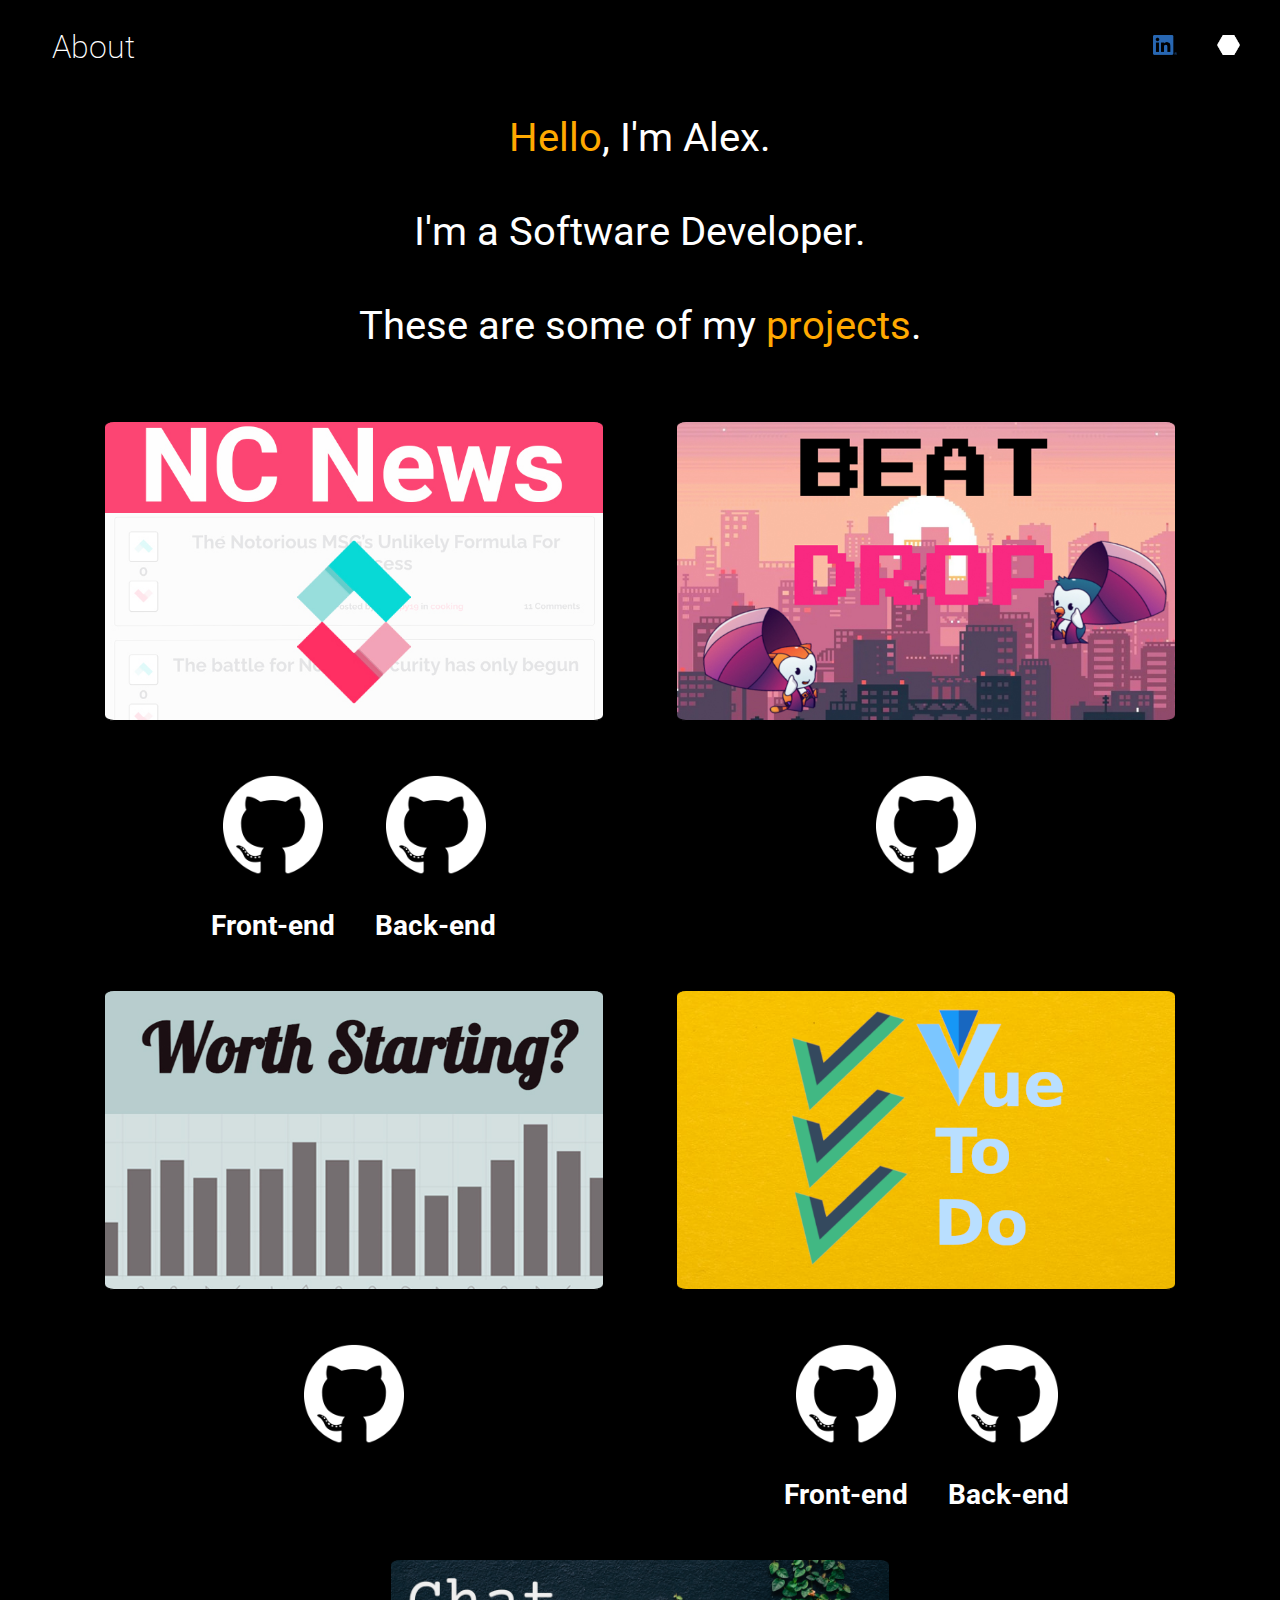
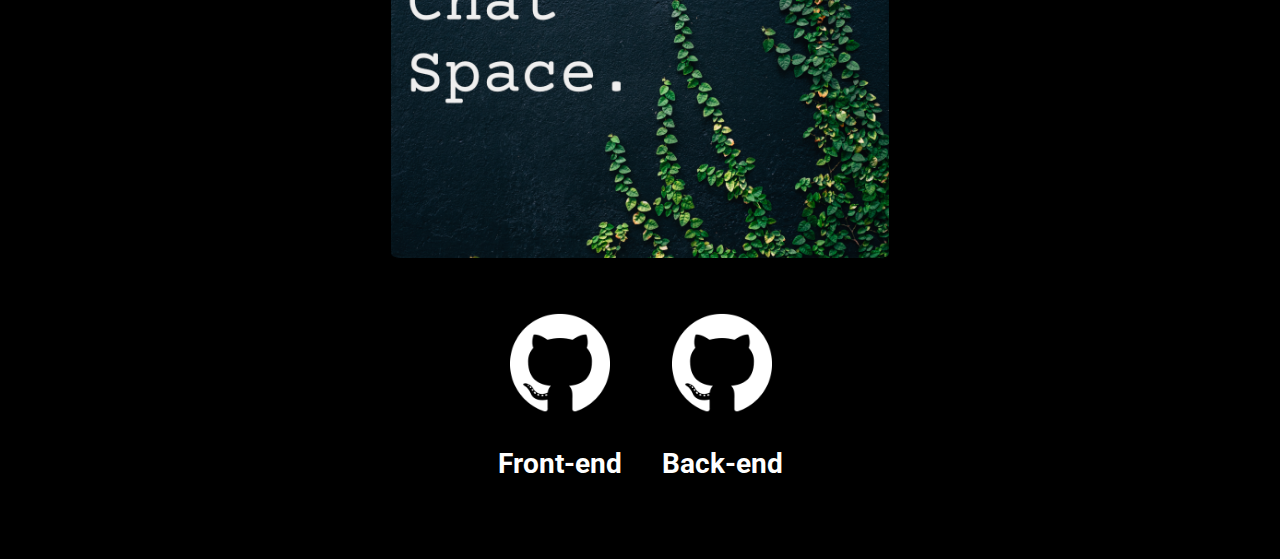
<file: index.html>
<!DOCTYPE html>
<html lang="en">

<head>
    <meta charset="UTF-8">
    <meta http-equiv="X-UA-Compatible" content="IE=edge">
    <meta name="viewport" content="width=device-width, initial-scale=1.0">
    <link href='styles/index.css' rel='stylesheet'>
    <link rel="preconnect" href="https://fonts.googleapis.com">
    <link rel="preconnect" href="https://fonts.gstatic.com" crossorigin>
    <link href="https://fonts.googleapis.com/css2?family=Libre+Baskerville:ital,wght@0,400;0,700;1,400&display=swap"
        rel="stylesheet">
    <link href="https://fonts.googleapis.com/css2?family=Roboto:wght@100;300;400;500;700&display=swap" rel="stylesheet">
    <link href="https://fonts.googleapis.com/css2?family=Nunito:wght@200;300;400;600;700&display=swap" rel="stylesheet">
    <title>Portfolio</title>

</head>

<body>

    <!-- Contains the main layout in grid format -->

    <header id="index-top">
        <nav class="navigation-section">
            <div class="nav-container">
                <a class="nav-link nav-item" href="about.html">
                    <h2 nav-item>About</h2>
                </a>
                <div class="nav-buttons">
                    <a class="nav-item" href="https://www.linkedin.com/in/alex-evans-uk">
                        <img id="linked-in-icon" class="" src="images/linkedin-logo.png" alt="LinkedInLink"></a>
                    <div id="dark-mode-switch" class="nav-item dark-mode-switch">

                        <img id="dark-mode-image" class="dark-mode-image" src="images/hexagon_white.png"
                            alt="Change dark/light mode">
                    </div>
                </div>
            </div>
        </nav>
    </header>

    <main class="main-content">



        <section id="about">


            <div class="about-container">


                <p class="about-description about-item"><a href="about.html"><span class="highlighted">Hello</span></a>,
                    I'm Alex.<br><br>I'm a Software Developer.<br><br>These are some of my <span
                        class="highlighted">projects</span>.</p>

            </div>

        </section>

        <section id="portfolio" class="portfolio-section">

            <div class="project-preview-container">
                <a href="https://nc-news-ae.netlify.app/" target="_blank">
                    <div class="portfolio-preview-container nc-preview">
                        <div class="portfolio-preview-overlay hidden">
                            <p class="project-preview-description">NC News is a social news aggregation, rating, and
                                discussion website.</p>
                            <div class="tech-stack-container">
                                <img class="tech-stack-icon" src="images/nodejs.svg" alt="Node.js">
                                <img class="tech-stack-icon" src="images/expressjs.png" alt="express JS">
                                <img class="tech-stack-icon" src="images/postgresql.svg" alt="PostgreSQL">
                                <img class="tech-stack-icon" src="images/react.svg" alt="React">
                                <img class="tech-stack-icon" src="images/jest-logo.png" alt="Jest">
                            </div>
                        </div>
                    </div>
                </a>
                <div class="project-preview-sub-container">
                    <a href="https://nc-news-ae.netlify.app/" target="_blank">
                        <div class="portfolio-preview-container-mobile only-mobile">
                            <div class="portfolio-preview-overlay-mobile nc-mobile">
                                <p class="project-preview-description">NC News is a social news aggregation, rating, and
                                    discussion website.</p>
                                <div class="tech-stack-container">
                                    <img class="tech-stack-icon" src="images/nodejs.svg" alt="Node.js">
                                    <img class="tech-stack-icon" src="images/expressjs.png" alt="express JS">
                                    <img class="tech-stack-icon" src="images/postgresql.svg" alt="PostgreSQL">
                                    <img class="tech-stack-icon" src="images/react.svg" alt="React">
                                    <img class="tech-stack-icon" src="images/jest-logo.png" alt="Jest">
                                </div>
                            </div>
                        </div>
                    </a>

                    <div class="project-preview-links-container">
                        <div class="link-container">
                            <a href="https://github.com/alevans99/nc-news-fe" target="_blank" class="project-link"><img
                                    class="link-image github-image" src="images/github-light.png"
                                    alt="Visit NC News front-end">
                                <h3 class="project-link-title">Front-end</h3>
                            </a>
                        </div>
                        <div class="link-container">
                            <a href="https://github.com/alevans99/nc-news" target="_blank" class="project-link"><img
                                    class="link-image github-image" src="images/github-light.png"
                                    alt="Visit NC News back-end">
                                <h3 class="project-link-title">Back-end</h3>
                            </a>
                        </div>
                    </div>

                </div>

            </div>
            <div class="project-preview-container">

                <a href="https://beatdrop.netlify.app/" target="_blank">
                    <div class="portfolio-preview-container bd-preview">
                        <div class="portfolio-preview-overlay hidden">

                            <p class="project-preview-description">BeatDrop is a vertical scrolling video game with
                                integrated social features.</p>

                            <div class="tech-stack-container">
                                <img class="tech-stack-icon" src="images/nodejs.svg" alt="Node.js">
                                <img class="tech-stack-icon" src="images/firebase.svg" alt="Firebase">
                                <img class="tech-stack-icon" src="images/phaser.png" alt="Phaser">
                                <img class="tech-stack-icon" src="images/react.svg" alt="React">
                            </div>
                        </div>

                    </div>
                </a>
                <div class="project-preview-sub-container">

                    <a href="https://beatdrop.netlify.app/" target="_blank">
                        <div class="portfolio-preview-container-mobile only-mobile">
                            <div class="portfolio-preview-overlay-mobile bd-mobile">
                                <p class="project-preview-description">BeatDrop is a vertical scrolling video game with
                                    integrated social features.</p>
                                <div class="tech-stack-container">
                                    <img class="tech-stack-icon" src="images/nodejs.svg" alt="Node.js">
                                    <img class="tech-stack-icon" src="images/firebase.svg" alt="Firebase">
                                    <img class="tech-stack-icon" src="images/phaser.png" alt="Phaser">
                                    <img class="tech-stack-icon" src="images/react.svg" alt="React">
                                </div>
                            </div>
                        </div>
                    </a>
                    <div class="project-preview-links-container">

                        <div class="link-container">

                            <a href="https://github.com/BeatDropNC/BeatDrop" target="_blank" class="project-link"><img
                                    class="link-image github-image" src="images/github-light.png"
                                    alt="Visit Beatdrop Github">
                                <h3 class="project-link-title"></h3>
                            </a>
                        </div>
                    </div>

                </div>

            </div>
            <div class="project-preview-container">

                <a href="https://worth-starting.netlify.app/" target="_blank">
                    <div class="portfolio-preview-container ws-preview">
                        <div class="portfolio-preview-overlay hidden">

                            <p class="project-preview-description">Clear TV episode ratings to help users decide which
                                series to start.</p>

                            <div class="tech-stack-container">
                                <img class="tech-stack-icon" src="images/react.svg" alt="express JS">
                                <img class="tech-stack-icon" src="images/axios.svg" alt="Axios">
                                <img class="tech-stack-icon" src="images/chartjs-logo.svg" alt="Chart JS">
                            </div>
                        </div>

                    </div>
                </a>
                <div class="project-preview-sub-container">
                    <a href="https://worth-starting.netlify.app/" target="_blank">
                        <div class="portfolio-preview-container-mobile only-mobile">
                            <div class="portfolio-preview-overlay-mobile ws-mobile">
                                <p class="project-preview-description">Clear TV episode ratings to help users decide
                                    which series to start.</p>
                                <div class="tech-stack-container">
                                    <img class="tech-stack-icon" src="images/react.svg" alt="express JS">
                                    <img class="tech-stack-icon" src="images/axios.svg" alt="Axios">
                                    <img class="tech-stack-icon" src="images/chartjs-logo.svg" alt="Chart JS">
                                </div>
                            </div>
                        </div>
                    </a>
                    <div class="project-preview-links-container">

                        <div class="link-container">

                            <a href="https://github.com/alevans99/worth-starting" target="_blank"
                                class="project-link"><img class="link-image github-image" src="images/github-light.png"
                                    alt="Visit Worth Starting github">
                                <h3 class="project-link-title"></h3>
                            </a>
                        </div>
                    </div>

                </div>

            </div>
            <div class="project-preview-container">

                <a href="https://vue-to-do-ae.netlify.app/" target="_blank">
                    <div class="portfolio-preview-container vtd-preview">
                        <div class="portfolio-preview-overlay hidden">

                            <p class="project-preview-description">Create and edit notes with the ability to set
                                priorities and deadlines.</p>

                            <div class="tech-stack-container">
                                <img class="tech-stack-icon" src="images/vue.png" alt="Vue.JS">
                                <img class="tech-stack-icon" src="images/jest-logo.png" alt="Jest">
                                <img class="tech-stack-icon" src="images/expressjs.png" alt="express">
                                <img class="tech-stack-icon" src="images/postgresql.svg" alt="PostgreSQL">
                                <img class="tech-stack-icon" src="images/vuetify.png" alt="Vuetify">
                            </div>
                        </div>

                    </div>
                </a>
                <div class="project-preview-sub-container">
                    <a href="https://vue-to-do-ae.netlify.app/" target="_blank">
                        <div class="portfolio-preview-container-mobile only-mobile">
                            <div class="portfolio-preview-overlay-mobile vtd-mobile">
                                <p class="project-preview-description">Create and edit notes with the ability to set
                                    priorities and deadlines.</p>
                                <div class="tech-stack-container">
                                    <img class="tech-stack-icon" src="images/vue.png" alt="Vue.JS">
                                    <img class="tech-stack-icon" src="images/jest-logo.png" alt="Jest">
                                    <img class="tech-stack-icon" src="images/expressjs.png" alt="express">
                                    <img class="tech-stack-icon" src="images/postgresql.svg" alt="PostgreSQL">
                                    <img class="tech-stack-icon" src="images/vuetify.png" alt="Vuetify">
                                </div>
                            </div>
                        </div>
                    </a>
                    <div class="project-preview-links-container">

                        <div class="link-container">

                            <a href="https://github.com/alevans99/vue-to-do-fe" target="_blank"
                                class="project-link"><img class="link-image github-image" src="images/github-light.png"
                                    alt="Visit Vue-To-Do github">
                                <h3 class="project-link-title">Front-end</h3>
                            </a>
                        </div>
                        <div class="link-container">

                            <a href="https://github.com/alevans99/vue-to-do-be" target="_blank"
                                class="project-link"><img class="link-image github-image" src="images/github-light.png"
                                    alt="Visit Vue-To-Do github">
                                <h3 class="project-link-title">Back-end</h3>
                            </a>
                        </div>
                    </div>
                </div>

            </div>

            <div class="project-preview-container">

                <a href="https://chat-space-ae.netlify.app/" target="_blank">
                    <div class="portfolio-preview-container cs-preview">
                        <div class="portfolio-preview-overlay hidden">

                            <p class="project-preview-description">An instant messenger with the ability to create and
                                share randomised rooms.</p>

                            <div class="tech-stack-container">
                                <img class="tech-stack-icon" src="images/vue.png" alt="Vue.JS">
                                <img class="tech-stack-icon" src="images/socket-io.svg" alt="Socket.io">
                                <img class="tech-stack-icon" src="images/expressjs.png" alt="express">
                                <img class="tech-stack-icon" src="images/vuetify.png" alt="Vuetify">
                            </div>
                        </div>

                    </div>
                </a>
                <div class="project-preview-sub-container">
                    <a href="https://chat-space-ae.netlify.app/" target="_blank">
                        <div class="portfolio-preview-container-mobile only-mobile">
                            <div class="portfolio-preview-overlay-mobile vtd-mobile">
                                <p class="project-preview-description">An instant messenger with the ability to create
                                    and share randomised rooms.</p>
                                <div class="tech-stack-container">
                                    <img class="tech-stack-icon" src="images/vue.png" alt="Vue.JS">
                                    <img class="tech-stack-icon" src="images/socket-io.svg" alt="Socket.io">
                                    <img class="tech-stack-icon" src="images/expressjs.png" alt="express">
                                    <img class="tech-stack-icon" src="images/vuetify.png" alt="Vuetify">
                                </div>
                            </div>
                        </div>
                    </a>
                    <div class="project-preview-links-container">

                        <div class="link-container">

                            <a href="https://github.com/alevans99/chat-space-fe" target="_blank"
                                class="project-link"><img class="link-image github-image" src="images/github-light.png"
                                    alt="Visit Chat Space Backend github">
                                <h3 class="project-link-title">Front-end</h3>
                            </a>
                        </div>
                        <div class="link-container">

                            <a href="https://github.com/alevans99/chat-space-be" target="_blank"
                                class="project-link"><img class="link-image github-image" src="images/github-light.png"
                                    alt="Visit Chat Space Frontend github">
                                <h3 class="project-link-title">Back-end</h3>
                            </a>
                        </div>
                    </div>
                </div>

            </div>
        </section>




    </main>




</body>
<script src="scripts/index.js"></script>

</html>
</file>
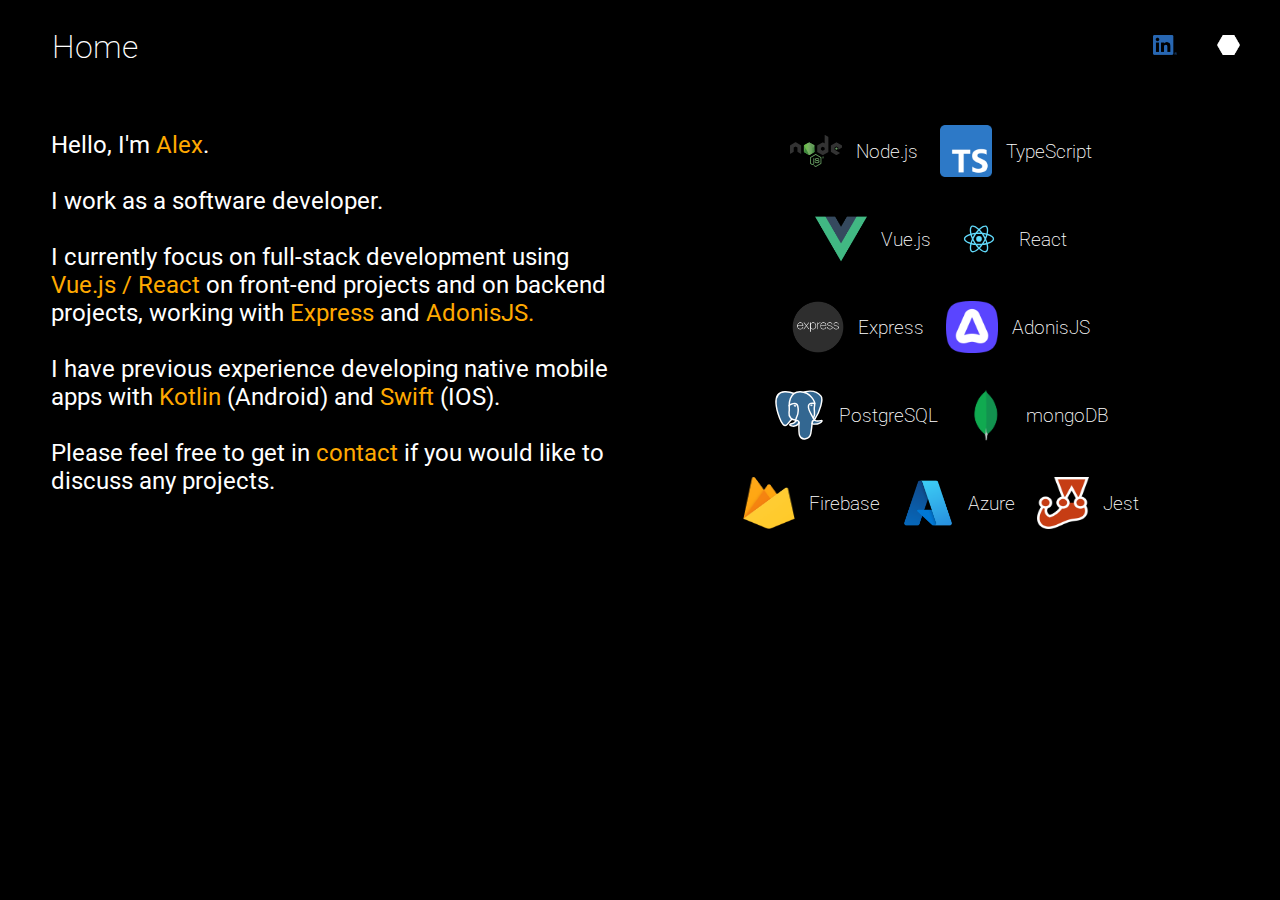
<file: about.html>
<!DOCTYPE html>
<html lang="en">

<head>
  <meta charset="UTF-8" />
  <meta http-equiv="X-UA-Compatible" content="IE=edge" />
  <meta name="viewport" content="width=device-width, initial-scale=1.0" />
  <link href="styles/index.css" rel="stylesheet" />
  <link href="styles/about.css" rel="stylesheet" />
  <link rel="preconnect" href="https://fonts.googleapis.com" />
  <link rel="preconnect" href="https://fonts.gstatic.com" crossorigin />
  <link href="https://fonts.googleapis.com/css2?family=Libre+Baskerville:ital,wght@0,400;0,700;1,400&display=swap"
    rel="stylesheet" />
  <link href="https://fonts.googleapis.com/css2?family=Roboto:wght@100;300;400;500;700&display=swap" rel="stylesheet" />
  <link href="https://fonts.googleapis.com/css2?family=Nunito:wght@200;300;400;600;700&display=swap" rel="stylesheet" />
  <title>About Alex</title>
</head>

<body>
  <header id="projects-top">
    <nav class="navigation-section">
      <div class="nav-container">
        <a class="nav-link nav-item" href="index.html">
          <h2 nav-item>Home</h2>
        </a>
        <div class="nav-buttons">
          <a class="nav-item" href="https://www.linkedin.com/in/alex-evans-uk">
            <img id="linked-in-icon" class="" src="images/linkedin-logo.png" alt="LinkedInLink"></a>
          <div id="dark-mode-switch" class="nav-item dark-mode-switch">

            <img id="dark-mode-image" class="dark-mode-image" src="images/hexagon_white.png"
              alt="Change dark/light mode">
          </div>
        </div>
      </div>
    </nav>
  </header>
  <main class="main-content">
    <div class="about-container">
      <p class="portfolio-description">
        Hello, I'm <a href="https://github.com/alevans99" target="_blank"><span class="highlighted">Alex</span></a>.
        <br><br>I work as a software developer. <br><br>
        I currently focus on full-stack development using <span class="highlighted">Vue.js / React</span> on front-end
        projects and on backend projects, working with <span class="highlighted">Express</span> and <span
          class="highlighted">AdonisJS.</span>
        <br><br>I have previous experience developing native mobile apps with <span class="highlighted">Kotlin</span>
        (Android) and <span class="highlighted">Swift</span> (IOS).
        <br><br>Please feel free to get in <a href="https://www.linkedin.com/in/alex-evans-uk" target="_blank"><span
            class="highlighted">contact</span></a> if you would like to discuss any projects.
      </p>

      <div class="about-tech-container">
        <!-- <h3>Languages</h3> -->

        <div class="tech-category">
          <div class="single-tech">
            <img class="tech-stack-icon" src="images/nodejs.svg">
            <p class="tech-stack-text">Node.js</p>
          </div>
          <div class="single-tech">
            <img class="tech-stack-icon" src="images/typescript-logo.png">
            <p class="tech-stack-text">TypeScript</p>
          </div>
        </div>
        <!-- <h3>Front-End Frameworks</h3> -->

        <div class="tech-category">
          <div class="single-tech">
            <img class="tech-stack-icon" src="images/vue.png">
            <p class="tech-stack-text">Vue.js</p>
          </div>
          <div class="single-tech">
            <img class="tech-stack-icon" src="images/react.svg">
            <p class="tech-stack-text">React</p>
          </div>
        </div>

        <!-- <h3>Back-End</h3> -->

        <div class="tech-category">
          <div class="single-tech">
            <img class="tech-stack-icon" src="images/express.png">
            <p class="tech-stack-text">Express</p>
          </div>
          <div class="single-tech">
            <img class="tech-stack-icon" src="images/adonisjs.png">
            <p class="tech-stack-text">AdonisJS</p>
          </div>
        </div>



        <!-- <h3>DB</h3> -->

        <div class="tech-category">
          <div class="single-tech">
            <img class="tech-stack-icon" src="images/postgresql.svg">
            <p class="tech-stack-text">PostgreSQL</p>
          </div>
          <div class="single-tech">
            <img class="tech-stack-icon" src="images/mongodb.png">
            <p class="tech-stack-text">mongoDB</p>
          </div>
        </div>


        <!-- <h3>Cloud</h3> -->

        <div class="tech-category">
          <div class="single-tech">
            <img class="tech-stack-icon" src="images/firebase-logo.png">
            <p class="tech-stack-text">Firebase</p>
          </div>
          <div class="single-tech">
            <img class="tech-stack-icon" src="images/azure.png">
            <p class="tech-stack-text">Azure</p>
          </div>
        </div>

        <!-- <h3>Testing</h3> -->

        <div class="tech-category">
          <div class="single-tech">
            <img class="tech-stack-icon" src="images/jest-logo.png">
            <p class="tech-stack-text">Jest</p>
          </div>
        </div>



      </div>

    </div>

  </main>

</body>
<script src="scripts/index.js"></script>

</html>
</file>
<file: styles/index.css>
*,
*::before,
*::after {
  box-sizing: border-box;
}

/* Variables */

html {
  --main-font-color: #fff;
  --main-background-color: #000;
  --highlight-color: #ffa900;
  --highlight-hover-color: #ffe2a9;

  --button-background-color: #000;
  --button-text-color: #fff;
  --button-hover-text-color: #fff;
  --button-hover-background-color: #ffa900;
  --button-border-color: #ffa900;
  --button-hover-border-color: #ffa900;
}

body {
  background-color: var(--main-background-color);
  color: var(--main-font-color);
  transition-property: color, background-color, border;
  transition-duration: 0.2s;
  margin: 0;
}

a {
  text-decoration: none;
}

h1 {
  margin: 0;
}

ul {
  margin: 0;
  padding: 0;
}

.grid {
  display: grid;
}

.navigation-section {
  height: 100%;
  margin-left: 10px;
}

.flex-container {
  display: flex;
}

.nav-item {
  padding: 0 20px;

}

.nav-item h2 {
  list-style-type: none;
  padding: 2%;
  color: var(--main-font-color);
  font-family: 'Roboto', sans-serif;
  font-weight: 200;
  cursor: pointer;
  font-size: 2rem;
}

.nav-item h2:hover {
  color: var(--highlight-color);
}

.nav-buttons {
  display: flex;
  justify-content: space-between;
}

.nav-container {
  align-items: center;
  display: flex;
  justify-content: space-between;
  padding: 0 20px;
}

.dark-mode-switch {
  margin-left: auto;
  cursor: pointer;
}

.dark-mode-image {
  height: 20px;
}

#linked-in-icon {
  height: 20px;
  cursor: pointer;
}

.site-heading {
  font-size: max(2em);
  font-family: 'Libre Baskerville', serif;
  font-weight: 400;
  text-align: center;
}

.highlighted {
  color: var(--highlight-color);
}

a .highlighted:hover {
  color: var(--highlight-hover-color);
}

.about-title {
  text-align: right;
  font-size: 2em;
  font-family: 'Libre Baskerville', serif;
  font-weight: 400;
  margin: 0;
  width: 300px;
  align-self: start;
}

.about-image {
  border-radius: 15%;
  height: 200px;
  margin-left: 30px;
  margin-right: 30px;
}

.about-description {
  text-align: center;
  font-family: 'Roboto', sans-serif;
  font-weight: 400;
  font-size: 2.5em;
  color: var(--main-font-color);
  margin-top: 20px;
}

.portfolio-section {
  margin: 4%;
  display: flex;
  flex-wrap: wrap;
  justify-content: space-evenly;
}

.portfolio-preview-container {
  width: 500px;
  height: 300px;
  background-position: center;
  background-repeat: no-repeat;
  background-size: cover;
  border-radius: 2%;
  margin: 20px;
  border: 1px #000 solid;
  margin-bottom: 10%;
}

.portfolio-preview-container-mobile {
  width: 500px;
  height: 300px;
  background-position: center;
  background-repeat: no-repeat;
  background-size: cover;
  border-radius: 2%;
  margin: 20px;
  border: 1px #000 solid;
  margin-bottom: 10%;
}

.nc-preview {
  background-image: url('../images/nc-news-1.jpg');
}

.bd-preview {
  background-image: url('../images/beatdrop-image.jpg');
}

.ws-preview {
  background-image: url('../images/worth-starting-preview.jpg');
}

.vtd-preview {
  background-image: url('../images/vue-to-do-image.png');
}

.cs-preview {
  background-image: url('../images/chat-space-image.png');
}

.portfolio-preview-overlay {
  height: 100%;
  width: 100%;
  display: flex;
  background-color: rgba(255, 255, 255, 0.9);
  border-radius: 2%;
  flex-wrap: nowrap;
  flex-direction: column;
  overflow: hidden;
  justify-content: space-between;
  visibility: visible;
  opacity: 1;
  transition: visibility 0.2s, opacity 0.2s linear;
  cursor: pointer;
}

.portfolio-preview-overlay-mobile {
  height: 100%;
  width: 100%;
  display: flex;
  background-color: rgba(255, 255, 255, 0.9);
  border-radius: 2%;
  flex-wrap: nowrap;
  flex-direction: column;
  overflow: hidden;
  justify-content: space-between;
  cursor: pointer;
}

.portfolio-preview-overlay-mobile.nc-mobile,
.portfolio-preview-overlay-mobile.bd-mobile,
.portfolio-preview-overlay-mobile.ws-mobile,
.portfolio-preview-overlay-mobile.vtd-mobile {
  background-color: rgb(255, 255, 255);
}

.hidden {
  visibility: hidden;
  opacity: 0;
  transition: visibility 0.3s, opacity 0.3s linear;
}

.project-preview-description {
  font-family: 'Roboto', sans-serif;

  font-size: 2rem;
  font-weight: 300;
  color: #000;
  margin: 20px;
  text-align: center;
  line-height: 1.8;
}

.tech-stack-container {
  height: 30%;
  width: 100%;
  background-color: #fff;
  display: flex;
  flex-wrap: nowrap;
  align-items: center;
  justify-content: space-around;
}

.tech-stack-icon {
  height: 50%;
  padding: 4px;
}

.project-preview-sub-container {
  display: flex;
  align-content: center;
  flex-direction: column;
}

.project-preview-links-container {
  display: flex;
  flex-wrap: wrap;
  justify-content: center;
}

.link-container {
  margin-left: 20px;
  margin-right: 20px;
  display: flex;
  flex-direction: column;
  align-items: center;
}

.link-container img {
  width: 100px;
  height: 100px;
}

.link-container a {
  text-align: center;
  font-family: 'Roboto', sans-serif;
  font-weight: 300;
  font-size: 1.5em;
  color: var(--main-font-color);
}

.link-container img:hover {
  background-color: var(--highlight-color);
  border-radius: 50%;
  box-shadow: 0 0 10px 4px var(--highlight-hover-color);
}

.only-mobile {
  display: none;
}

@media only screen and (max-width: 1230px) {
  .only-mobile {
    display: none;
  }

  .portfolio-preview-container {
    width: 400px;
    height: 240px;
  }

  .portfolio-preview-container-mobile {
    display: none;
    width: 400px;
    height: 240px;
  }

  .project-preview-description {
    font-size: 1.5rem;
  }

  .link-container a {
    font-size: 1.2em;
  }

  .link-container img {
    width: 80px;
    height: 80px;
  }
}

@media only screen and (max-width: 1000px) {
  .only-mobile {
    display: none;
  }

  .portfolio-preview-container {
    width: 300px;
    height: 180px;
  }

  .portfolio-preview-container-mobile {
    display: none;
    width: 300px;
    height: 180px;
  }

  .project-preview-description {
    font-size: 1rem;
  }

  .about-description,
  .portfolio-description {
    font-size: 1.6rem;
    text-align: center;
  }

  .link-container a {
    font-size: 1.1em;
  }

  .link-container img {
    width: 70px;
    height: 70px;
  }
}

@media only screen and (max-width: 640px) {
  .only-mobile {
    display: block;
  }

  .nav-item h2 {
    font-size: 1.4rem;
  }

  .portfolio-preview-container {
    margin-bottom: 0;
    border-bottom-left-radius: 0;
    border-bottom-right-radius: 0;
    border-bottom: none;
  }

  .portfolio-preview-container-mobile {
    margin-top: 0;
    border-top: none;
    border-top-left-radius: 0;
    border-top-right-radius: 0;
  }

  .portfolio-preview-overlay {
    display: none;
  }

  .portfolio-preview-overlay-mobile {
    margin-bottom: 20px;
    border-top-left-radius: 0;
    border-top-right-radius: 0;
  }

  .project-preview-sub-container {
    gap: 20px;
  }

  .portfolio-description {
    font-size: 1.4rem;
    text-align: center;
  }

  .about-description,
  .portfolio-description {
    font-size: 1.4rem;
    text-align: center;
  }

  .link-container a {
    font-size: 1em;
  }

  .link-container img {
    width: 60px;
    height: 60px;
  }
}
</file>
<file: styles/about.css>
.about-tech-container {
  display: flex;
  flex-direction: row;
  align-items: center;
  flex-wrap: wrap;
  justify-content: center;
  padding-left: 0;
}

.tech-category {
  display: flex;
  justify-content: space-around;
}

.tech-stack-icon {
  width: 60px;
  height: 60px;
  margin: 10px;
}

.about-container {
  display: grid;
  grid-template-rows: 1fr;
  grid-template-columns: 50% 50%;
  margin: 1% 4%;
}

.single-tech {
  display: flex;
  align-items: center;
  font-weight: 200;
  font-size: 0.8em;
  padding: 4px;
}

.portfolio-description {
  font-size: 1em
}


.main-content {
  text-align: left;
  font-family: 'Roboto', sans-serif;
  font-weight: 400;
  font-size: 1.5em;
  color: var(--main-font-color);
  margin: 0;
}


@media only screen and (min-width: 1400px) {
  .about-container {
    display: grid;
    grid-template-rows: 1fr auto;
    grid-template-columns: 100%;
    margin: 1% 4%;
  }

  .main-content {
    text-align: center;
  }

  .portfolio-description {
    font-size: 1.4em
  }
}


@media only screen and (max-width: 1200px) {
  .tech-stack-icon {
    width: 40px;
    height: 40px;
    margin: 6px;
  }

  .single-tech {
    font-size: 0.6em;
    padding: 10px;
  }
}

@media only screen and (max-width: 920px) {

  .about-container {
    display: grid;
    grid-template-rows: 1fr auto;
    grid-template-columns: 100%;
    margin: 1% 4%;
  }


  .tech-stack-icon {
    width: 40px;
    height: 40px;
    margin: 5px;
  }

  .portfolio-description {
    font-size: 0.9em
  }


}

@media only screen and (max-width: 820px) {

  /* .about-container {
    display: grid;
    grid-template-rows: 1fr auto;
    grid-template-columns: 100%;
    margin: 1% 4%;
  } */


  .tech-stack-text {}

  .tech-stack-icon {
    width: 30px;
    height: 30px;
    margin: 3px;
  }

  .single-tech {
    padding: 6px;
    font-size: 0.5em;
  }

  .tech-category {
    flex-direction: column;
    align-items: start;
  }

  .portfolio-description {
    font-size: 0.7em
  }

}

@media only screen and (max-width: 640px) {
  /* .about-tech-container {
    flex-direction: column;
    padding-left: 10px;
  } */

  /* .about-container {
    display: grid;
    grid-template-rows: 1fr;
    grid-template-columns: 80% 20%;
  } */

  .tech-stack-text {
    display: none;
  }

  .tech-stack-icon {
    width: 40px;
    height: 40px;
    margin: 4px;
  }

  .single-tech {
    padding: 4px;
  }

  .tech-category {
    flex-direction: column;
  }

  .portfolio-description {
    font-size: 0.6em
  }

}
</file>
